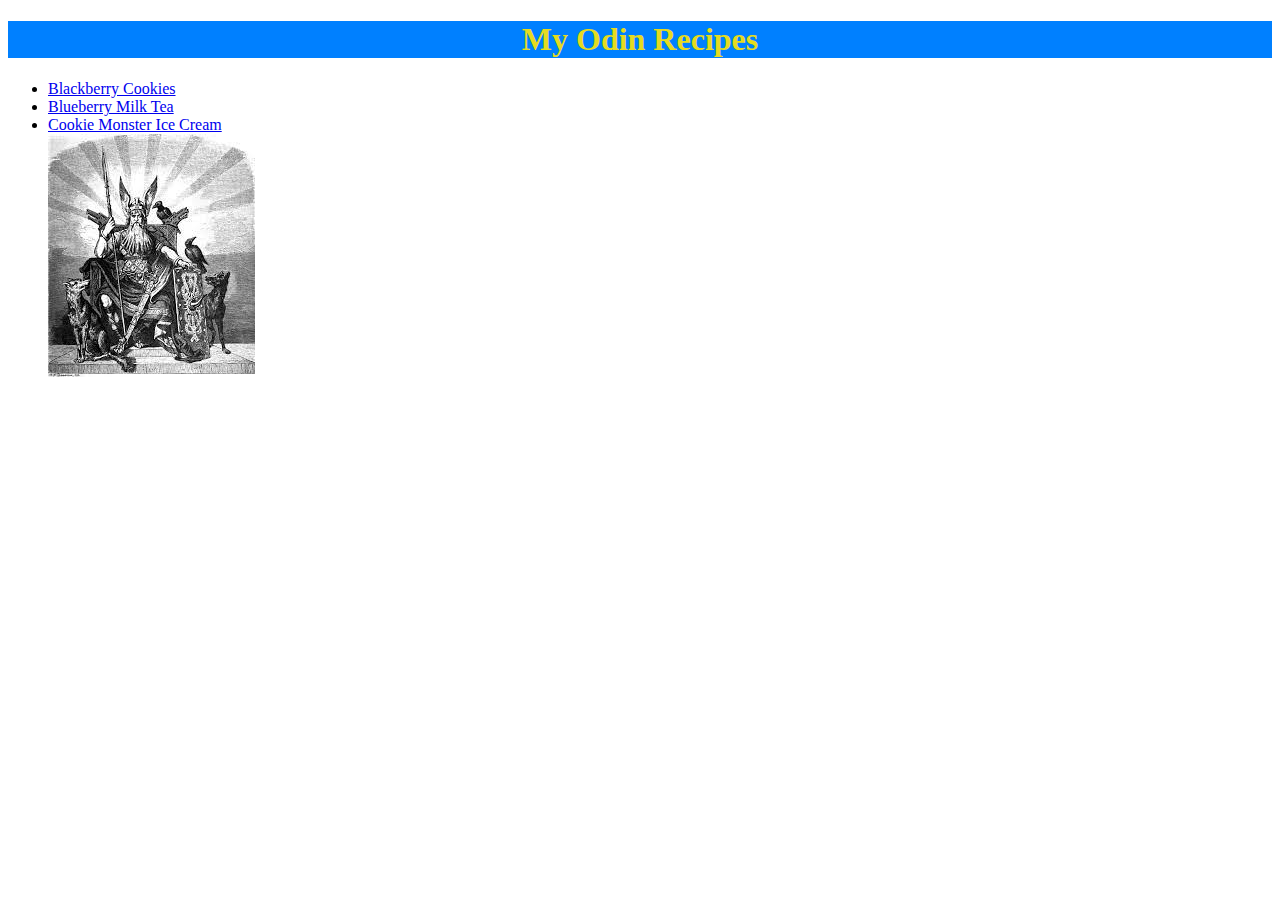
<file: index.html>
<!DOCTYPE html>
<html lang = "en">
    <head>
        <meta charset = "utf-8">
        <title>My Recipe Book</title>
        <link rel = "stylesheet" href = "./styles/index.css">
    </head>

    <body>
        <h1>My Odin Recipes</h1>
        <ul>
            <li><a href = "./recipes/blackberry-cookies.html">Blackberry Cookies</a></li>
            <li><a href = "./recipes/blueberry-milk-tea.html">Blueberry Milk Tea</a></li>
            <li><a href = "./recipes/cookie-monster-ice-cream.html">Cookie Monster Ice Cream</a></li>
            <img src = "./images/odin.jpeg">
        </ul>
        
    </body>
</html>
</file>
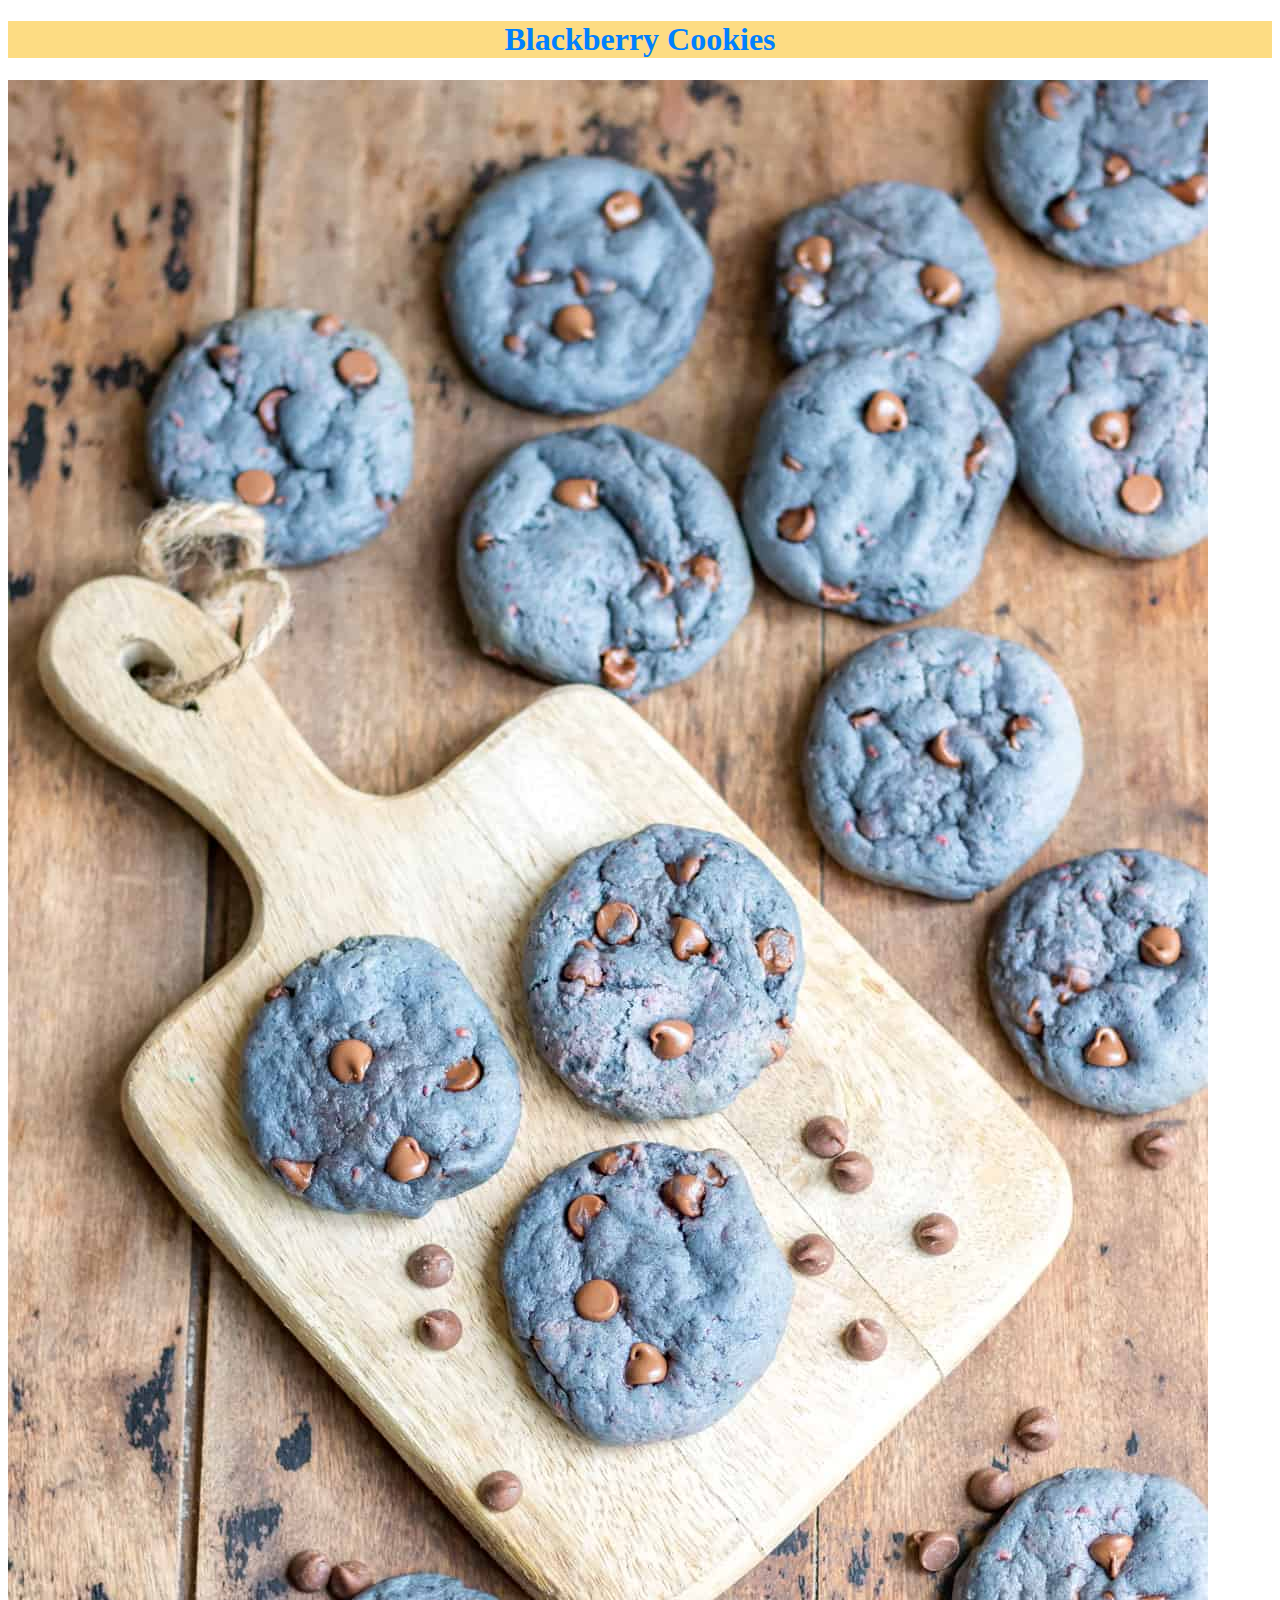
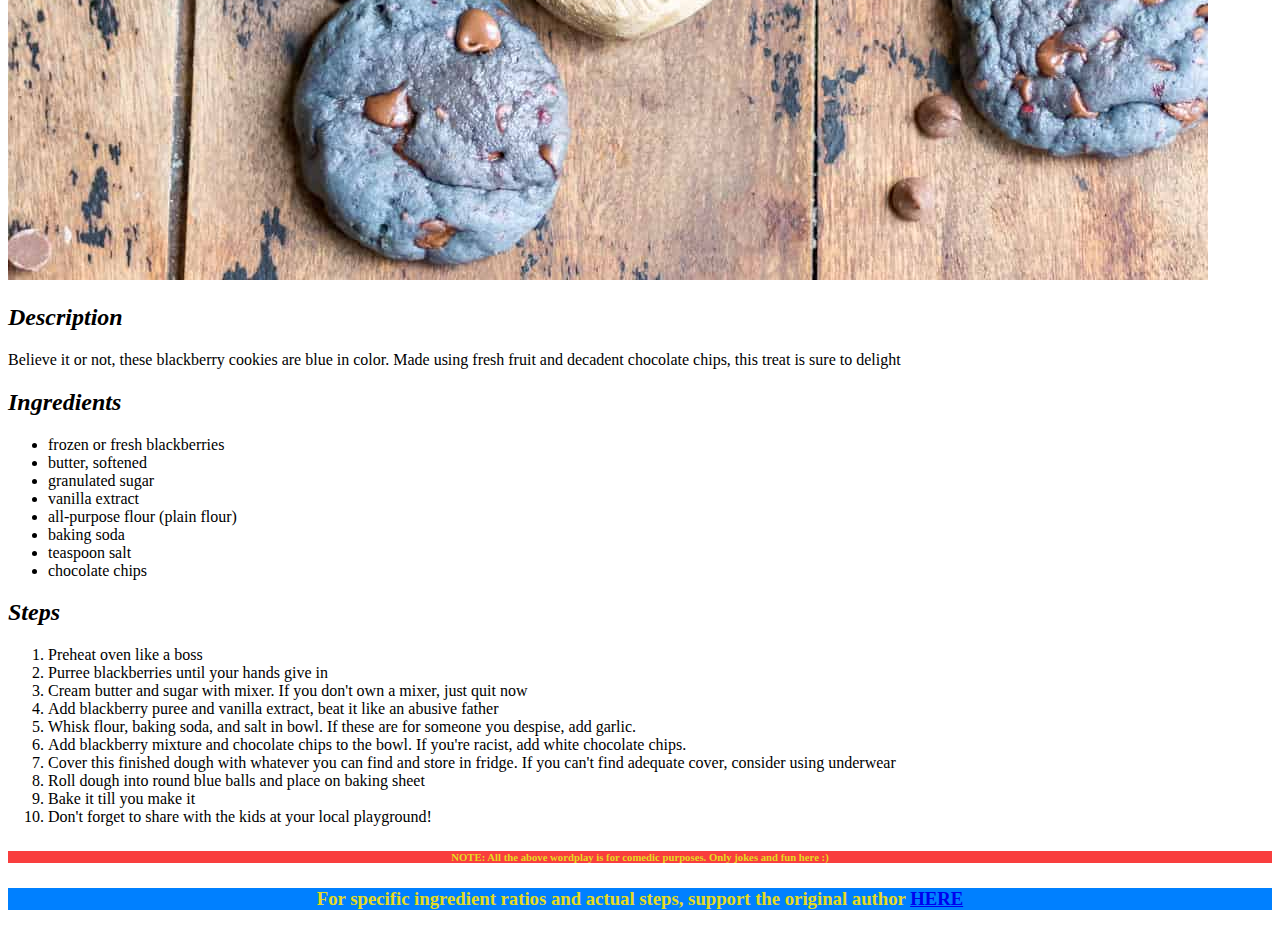
<file: recipes/blackberry-cookies.html>
<!DOCTYPE html>
<html lang = "en">
    <head>
        <meta charset="UTF-8">
        <title>Blackberry Cookies</title>
        <link rel = "stylesheet" href = "../styles/general.css">
    </head>
    
    <body>
        <h1><strong>Blackberry Cookies</strong></h1>
        <img src = "../images/blackberry-cookies.jpeg" alt = "many blue-colored blackberry cookies with chocolate chips ">
        <!--
            <img src = "https://veggiedesserts.com/wp-content/uploads/2021/06/blue-blackberry-cookies-6.jpg">
        -->

        <h2> <em>Description</em> </h2>
        <p>Believe it or not, 
            these blackberry cookies are blue in color. 
            Made using fresh fruit and decadent chocolate chips, 
            this treat is sure to delight</p>

        <h2> <em>Ingredients</em> </h2>
        <ul>
            <li>frozen or fresh blackberries</li>
            <li>butter, softened</li>
            <li>granulated sugar</li>
            <li>vanilla extract</li>
            <li>all-purpose flour (plain flour)</li>
            <li>baking soda</li>
            <li>teaspoon salt</li>
            <li>chocolate chips</li>
        </ul>

        <h2> <em>Steps</em> </h2>
        <ol>
            <li>Preheat oven like a boss</li>
            <li>Purree blackberries until your hands give in</li>
            <li>Cream butter and sugar with mixer. If you don't own a mixer, just quit now</li>
            <li>Add blackberry puree and vanilla extract, beat it like an abusive father</li>
            <li>Whisk flour, baking soda, and salt in bowl. If these are for someone you despise, add garlic. </li>
            <li>Add blackberry mixture and chocolate chips to the bowl. If you're racist, add white chocolate chips.</li>
            <li>Cover this finished dough with whatever you can find and store in fridge. If you can't find adequate cover, consider using underwear</li>
            <li>Roll dough into round blue balls and place on baking sheet</li>
            <li>Bake it till you make it</li>
            <li>Don't forget to share with the kids at your local playground!</li>

        </ol>

        <h6>NOTE: All the above wordplay is for comedic purposes. Only jokes and fun here :) </h6>
        <h3>For specific ingredient ratios and actual steps, support the original author <a href = "https://veggiedesserts.com/blackberry-cookies/#ingredients" target = "_blank">HERE</a> </h3>


        
    </body>
</html>
</file>
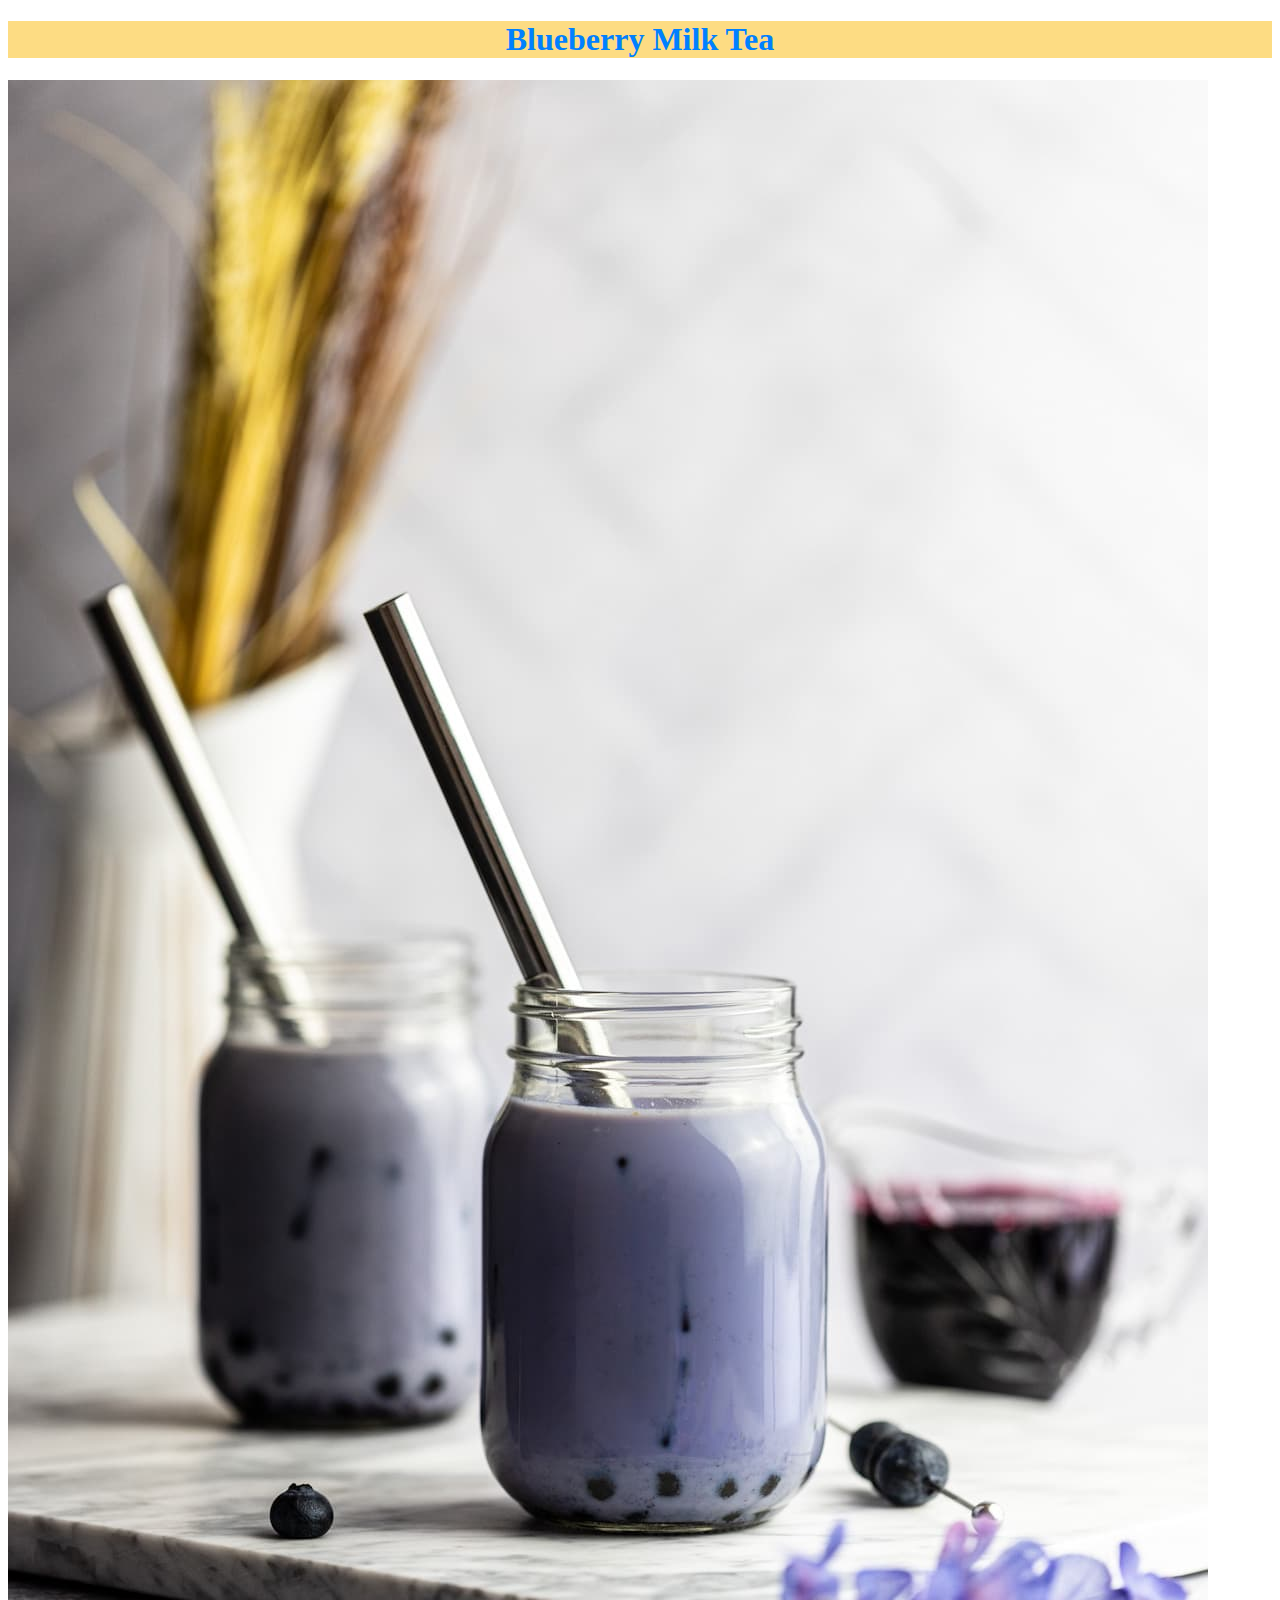
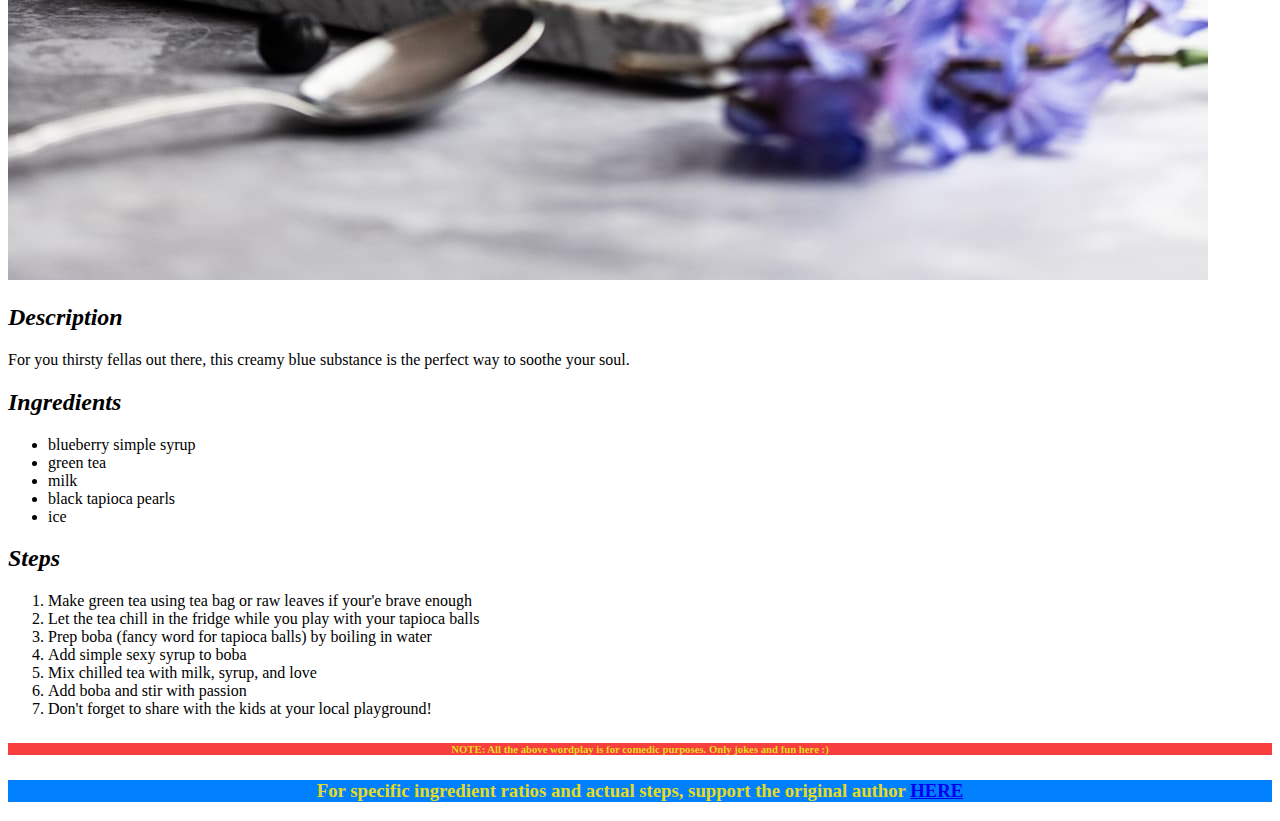
<file: recipes/blueberry-milk-tea.html>
<!DOCTYPE html>
<html lang = "en">
    <head>
        <meta charset = "utf-8">
        <title>Blueberry Milk Tea</title>
        <link rel = "stylesheet" href = "../styles/general.css">
    </head>

    <body>
        <h1><strong>Blueberry Milk Tea</strong></h1>
        <img src = "../images/blueberry-milk-tea.jpeg" alt = "Two mason jars filled with blueberry milk tea paired with metal straws">

        <h2><em>Description</em></h2>
        <p>
            For you thirsty fellas out there, this creamy blue substance is the perfect way to soothe your soul. 
        </p>

        <h2><em>Ingredients</em></h2>
        <ul>
            <li>blueberry simple syrup</li>
            <li>green tea</li>
            <li>milk</li>
            <li>black tapioca pearls</li>
            <li>ice</li>
        </ul>

        <h2><em>Steps</em></h2>
        <ol>
            <li>Make green tea using tea bag or raw leaves if your'e brave enough</li>
            <li>Let the tea chill in the fridge while you play with your tapioca balls</li>
            <li>Prep boba (fancy word for tapioca balls) by boiling in water</li>
            <li>Add simple sexy syrup to boba</li>
            <li>Mix chilled tea with milk, syrup, and love</li>
            <li>Add boba and stir with passion</li>
            <li>Don't forget to share with the kids at your local playground!</li>
        </ol>

        <h6>NOTE: All the above wordplay is for comedic purposes. Only jokes and fun here :) </h6>
        <h3>For specific ingredient ratios and actual steps, support the original author <a href = "https://thelittlestcrumb.com/blueberry-milk-tea/" target = "_blank">HERE</a> </h3>
    </body>
</html>
</file>
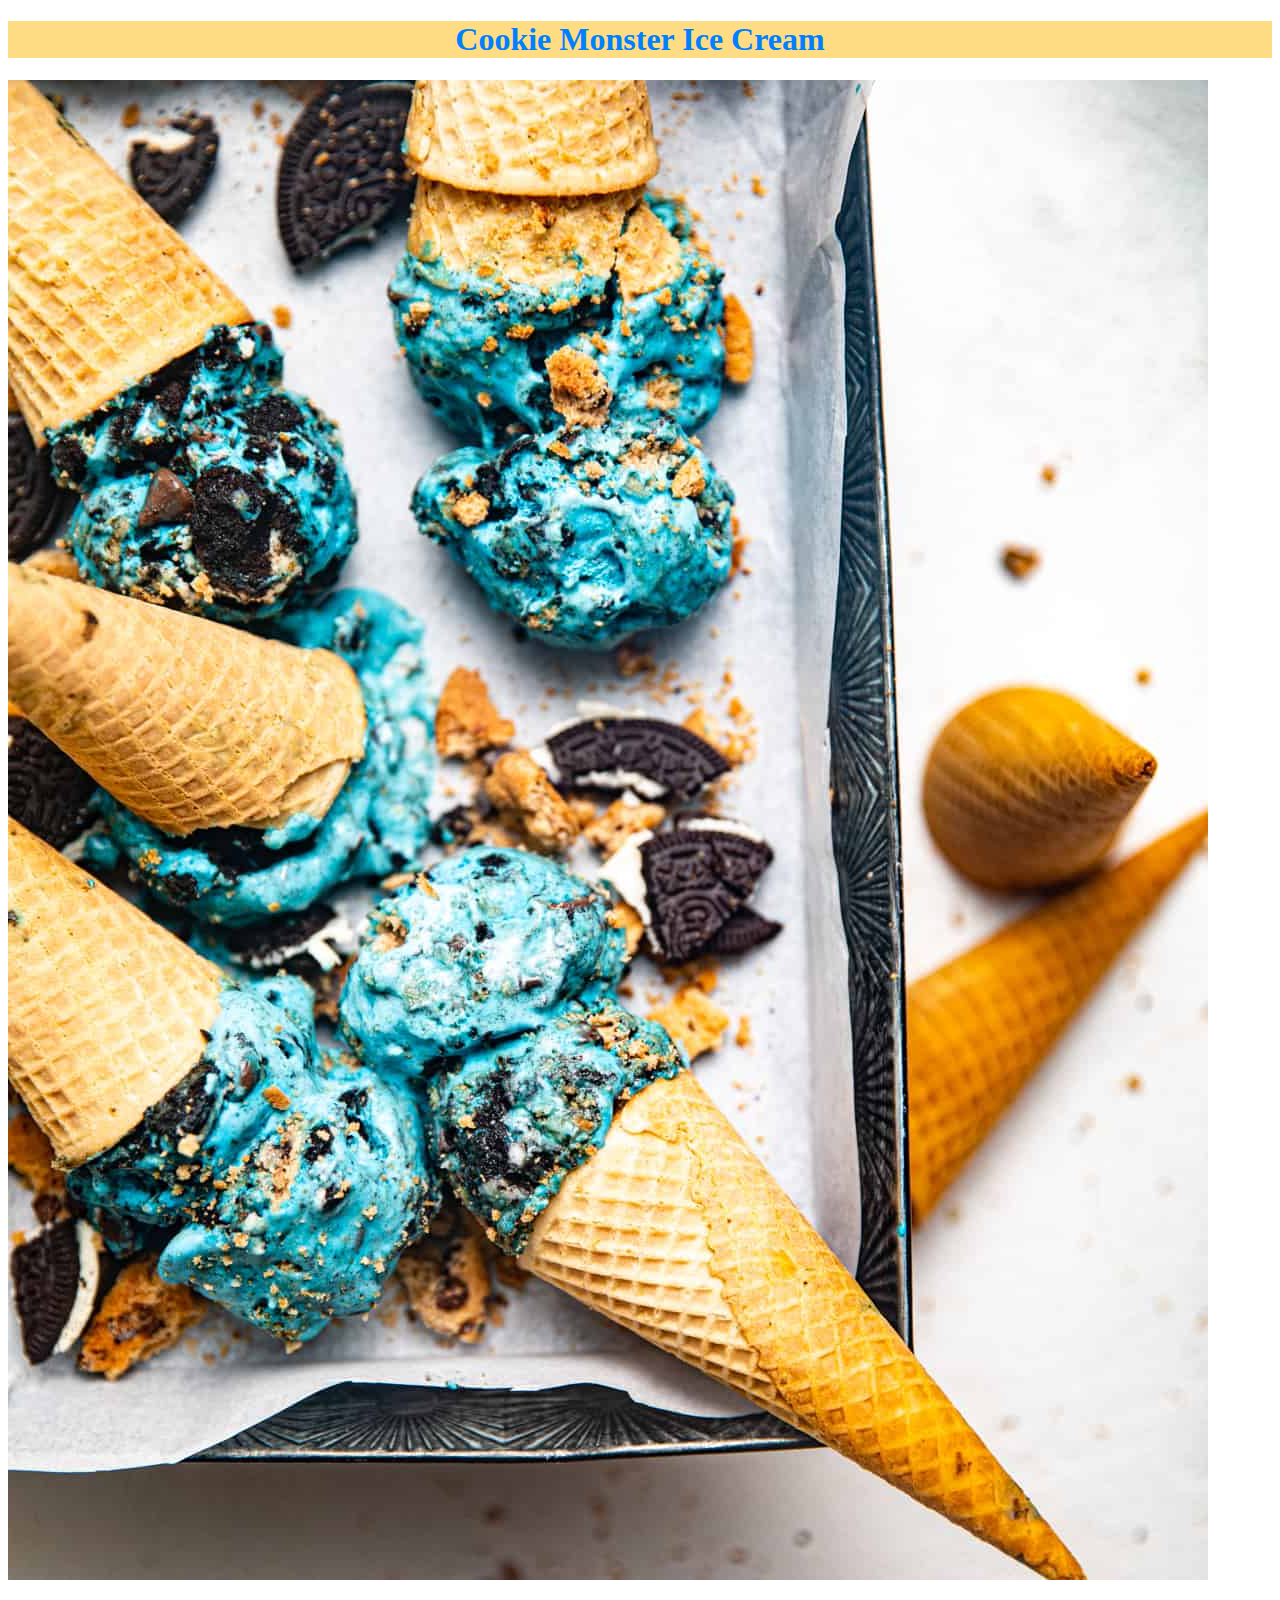
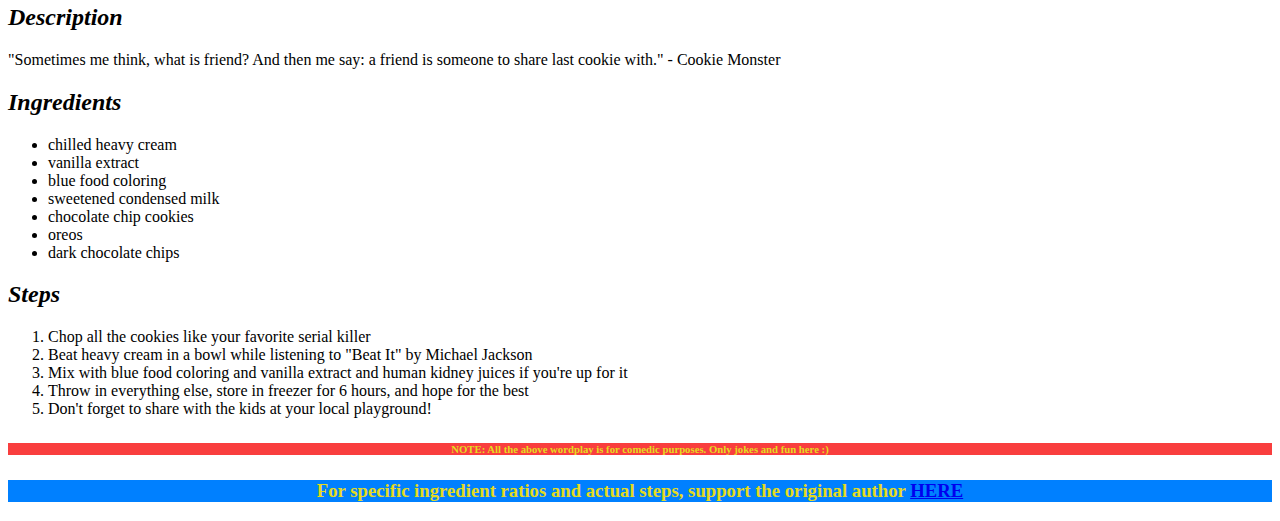
<file: recipes/cookie-monster-ice-cream.html>
<!DOCTYPE html>
<html lang = "en">
    <head>
        <meta charset = "utf-8">
        <title>Cookie Monster Ice Cream</title>
        <link rel = "stylesheet" href = "../styles/general.css">
    </head>
    <body>
        <h1><strong>Cookie Monster Ice Cream</strong></h1>
        <img src = "../images/cookie-monster-ice-cream.jpeg" alt = "several cones of blue ice cream with cookies on a tray">

        <h2><em>Description</em></h2>
        <p>
            "Sometimes me think, what is friend? And then me say: a friend is someone to share last cookie with." - Cookie Monster
        </p>

        <h2><em>Ingredients</em></h2>
        <ul>

            <li>chilled heavy cream</li>
            <li>vanilla extract</li>
            <li>blue food coloring</li>
            <li>sweetened condensed milk</li>
            <li>chocolate chip cookies</li>
            <li>oreos</li>
            <li>dark chocolate chips</li>

        </ul>

        <h2><em>Steps</em></h2>
        <ol>
            <li>Chop all the cookies like your favorite serial killer</li>
            <li>Beat heavy cream in a bowl while listening to "Beat It" by Michael Jackson</li>
            <li>Mix with blue food coloring and vanilla extract and human kidney juices if you're up for it </li>
            <li>Throw in everything else, store in freezer for 6 hours, and hope for the best</li>
            <li>Don't forget to share with the kids at your local playground!</li>
        </ol>

        <h6>NOTE: All the above wordplay is for comedic purposes. Only jokes and fun here :) </h6>
        <h3>For specific ingredient ratios and actual steps, support the original author <a href = "https://britneybreaksbread.com/cookie-monster-ice-cream/" target = "_blank">HERE</a> </h3>
        
    </body>
</html>
</file>
<file: styles/index.css>
h1
{
    text-align: center;
    background-color: rgb(0, 128, 255);
    color:rgb(229, 219, 32);
    font-family: Brush Script MT;
}

img
{
    im
}
</file>
<file: styles/general.css>
h1
{
    text-align: center;
    font-family: 'Brush Script MT', cursive;
    color:rgb(0, 128, 255);
    background-color: rgb(253, 220, 131);
}

h6
{
    text-align: center;
    background-color: rgb(249, 62, 62);
    color:rgb(229, 219, 32);
}

h3
{
    text-align: center;
    background-color: rgb(0, 128, 255);
    color:rgb(229, 219, 32);
}

img
{
    height:auto
    width: 600px;
}
</file>
